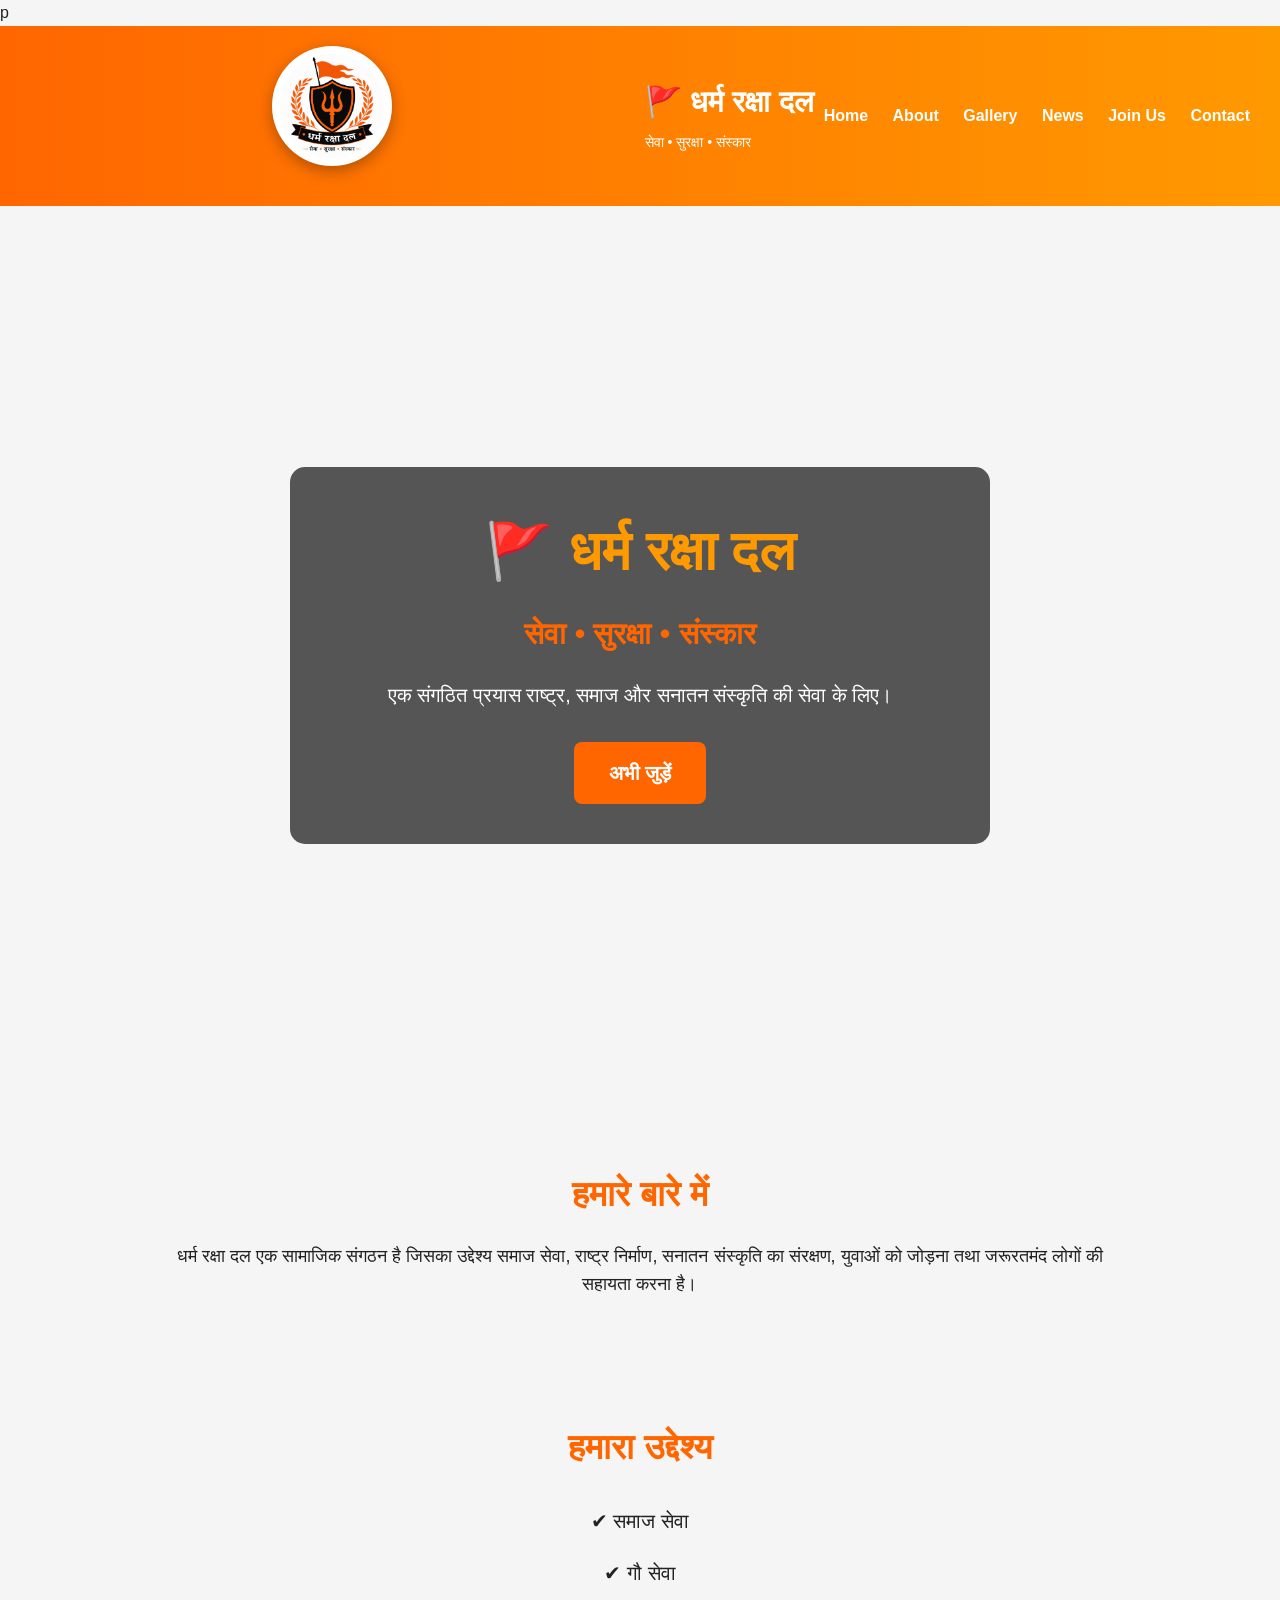
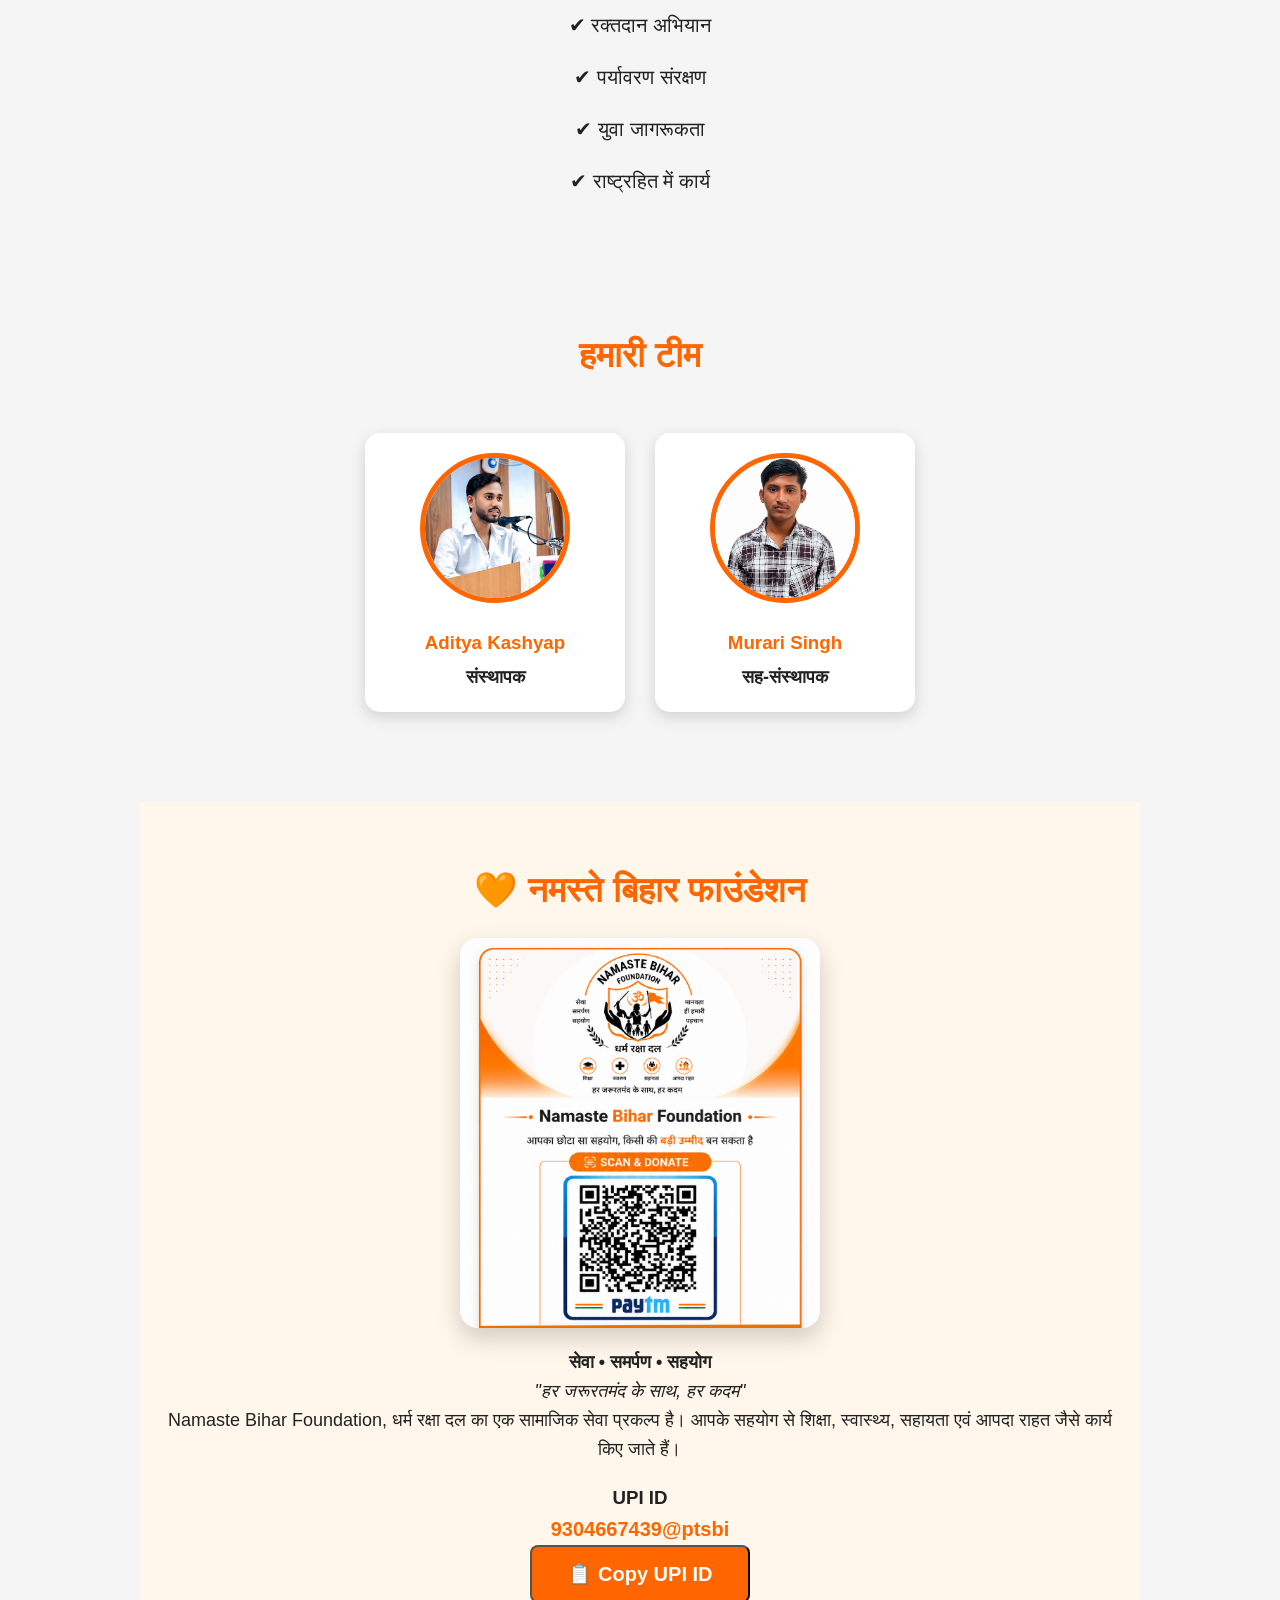
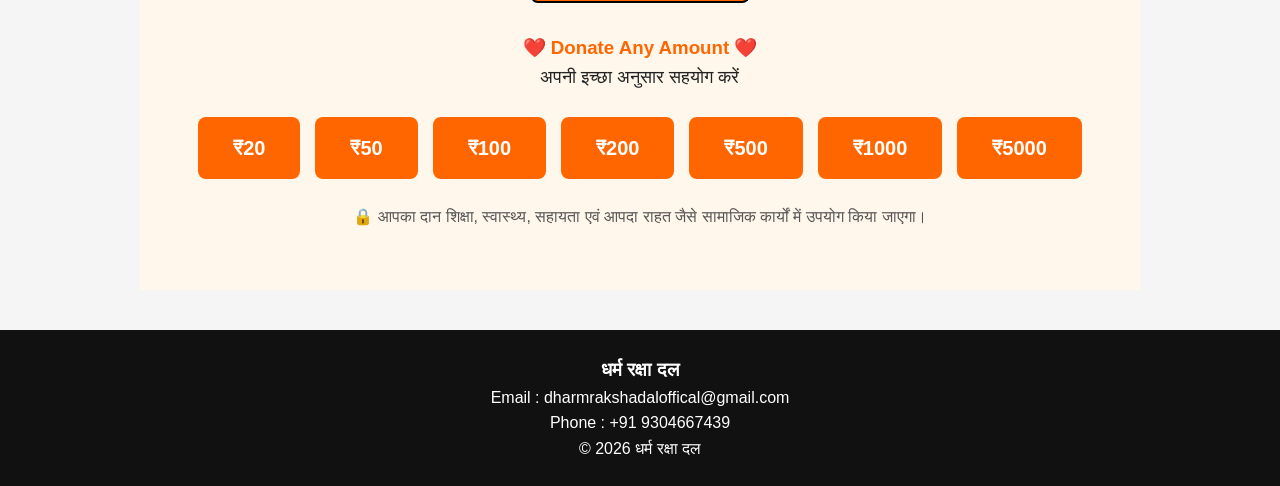
<file: index.html>
p<!DOCTYPE html>
<html lang="hi">
<head>
<meta charset="UTF-8">
<meta name="viewport" content="width=device-width, initial-scale=1.0">
<title>Dharm Raksha Dal</title>

<link rel="stylesheet" href="style.css">
  <script src="config.js"></script>
</head>

<body>

<header>
  <img id="mainLogo" src="" alt="Logo" class="main-logo">
<div class="logo">
<h2 id="orgName"></h2>
<p>सेवा • सुरक्षा • संस्कार</p>
</div>

<nav>
<a href="index.html">Home</a>
<a href="about.html">About</a>
<a href="gallery.html">Gallery</a>
<a href="news.html">News</a>
<a href="join.html">Join Us</a>
<a href="contact.html">Contact</a>
</nav>
</header>

<section id="home" class="hero">

<div class="hero-overlay">

<h1 id="heroName"></h1>

<h2>सेवा • सुरक्षा • संस्कार</h2>

<p>
एक संगठित प्रयास राष्ट्र, समाज और सनातन संस्कृति की सेवा के लिए।
</p>

<a href="join.html" class="btn">अभी जुड़ें</a>


   

</section>
<section id="about">

<h2>हमारे बारे में</h2>

<p>

धर्म रक्षा दल एक सामाजिक संगठन है जिसका उद्देश्य
समाज सेवा, राष्ट्र निर्माण, सनातन संस्कृति का संरक्षण,
युवाओं को जोड़ना तथा जरूरतमंद लोगों की सहायता करना है।

</p>

</section>

<section id="mission">

<h2>हमारा उद्देश्य</h2>

<ul>

<li>✔ समाज सेवा</li>

<li>✔ गौ सेवा</li>

<li>✔ रक्तदान अभियान</li>

<li>✔ पर्यावरण संरक्षण</li>

<li>✔ युवा जागरूकता</li>

<li>✔ राष्ट्रहित में कार्य</li>

</ul>

</section>
<section id="team">
<h2>हमारी टीम</h2>

<div class="team">

<div class="member">
<img src="aditya1.jpg" alt="Aditya Kashyap">
<h3>Aditya Kashyap</h3>
<p>संस्थापक</p>
</div>

<div class="member">
<img src="murari1.jpg" alt="Murari Singh">
<h3>Murari Singh</h3>
<p>सह-संस्थापक</p>
</div>

</div>
</section>
  <section id="donate">

<h2 id="foundationName"></h2>

<img src="qr-banner.png" alt="Scan & Donate" class="qr-banner">

<p><b>सेवा • समर्पण • सहयोग</b></p>

<p><i>"हर जरूरतमंद के साथ, हर कदम"</i></p>

<p>
Namaste Bihar Foundation, धर्म रक्षा दल का एक सामाजिक सेवा प्रकल्प है।
आपके सहयोग से शिक्षा, स्वास्थ्य, सहायता एवं आपदा राहत जैसे कार्य किए जाते हैं।
</p>
<div style="margin-top:20px;">
    <h3>UPI ID</h3>
    <p style="font-size:20px;font-weight:bold;color:#ff6600;">
        9304667439@ptsbi
    </p>

    <button onclick="navigator.clipboard.writeText('9304667439@ptsbi');alert('UPI ID Copied!');" class="btn">
        📋 Copy UPI ID
    </button>
</div>
    <h3 style="margin-top:30px;color:#ff6600;">
❤️ Donate Any Amount ❤️
</h3>

<p>अपनी इच्छा अनुसार सहयोग करें</p>
<div class="donation-buttons">

<a href="upi://pay?pa=9304667439@ptsbi&pn=Namaste%20Bihar%20Foundation&am=20&cu=INR" class="btn">₹20</a>

<a href="upi://pay?pa=9304667439@ptsbi&pn=Namaste%20Bihar%20Foundation&am=50&cu=INR" class="btn">₹50</a>

<a href="upi://pay?pa=9304667439@ptsbi&pn=Namaste%20Bihar%20Foundation&am=100&cu=INR" class="btn">₹100</a>

<a href="upi://pay?pa=9304667439@ptsbi&pn=Namaste%20Bihar%20Foundation&am=200&cu=INR" class="btn">₹200</a>

<a href="upi://pay?pa=9304667439@ptsbi&pn=Namaste%20Bihar%20Foundation&am=500&cu=INR" class="btn">₹500</a>

<a href="upi://pay?pa=9304667439@ptsbi&pn=Namaste%20Bihar%20Foundation&am=1000&cu=INR" class="btn">₹1000</a>

<a href="upi://pay?pa=9304667439@ptsbi&pn=Namaste%20Bihar%20Foundation&am=5000&cu=INR" class="btn">₹5000</a>

</div>
<p style="margin-top:25px;font-size:16px;color:#555;">
🔒 आपका दान शिक्षा, स्वास्थ्य, सहायता एवं आपदा राहत जैसे सामाजिक कार्यों में उपयोग किया जाएगा।
</p>
  </section>
<footer id="contact">

<h3 id="footerOrg"></h3>

<p>Email : <span id="email"></span></p>

<p>Phone : <span id="mobile"></span></p>

<p>© 2026 <span id="copyright"></span></p>

</footer>
<script>
document.getElementById("orgName").innerText = "🚩 " + CONFIG.orgName;
document.getElementById("heroName").innerText = "🚩 " + CONFIG.orgName;

document.getElementById("foundationName").innerText = "🧡 " + CONFIG.foundationName;
document.getElementById("footerOrg").innerText = CONFIG.orgName;

document.getElementById("email").innerText = CONFIG.email;
document.getElementById("mobile").innerText = CONFIG.mobile;
  document.getElementById("copyright").innerText = CONFIG.orgName;
  document.getElementById("mainLogo").src = CONFIG.logo;
  document.title = CONFIG.orgName;
</script>
</body>
</html>
</file>
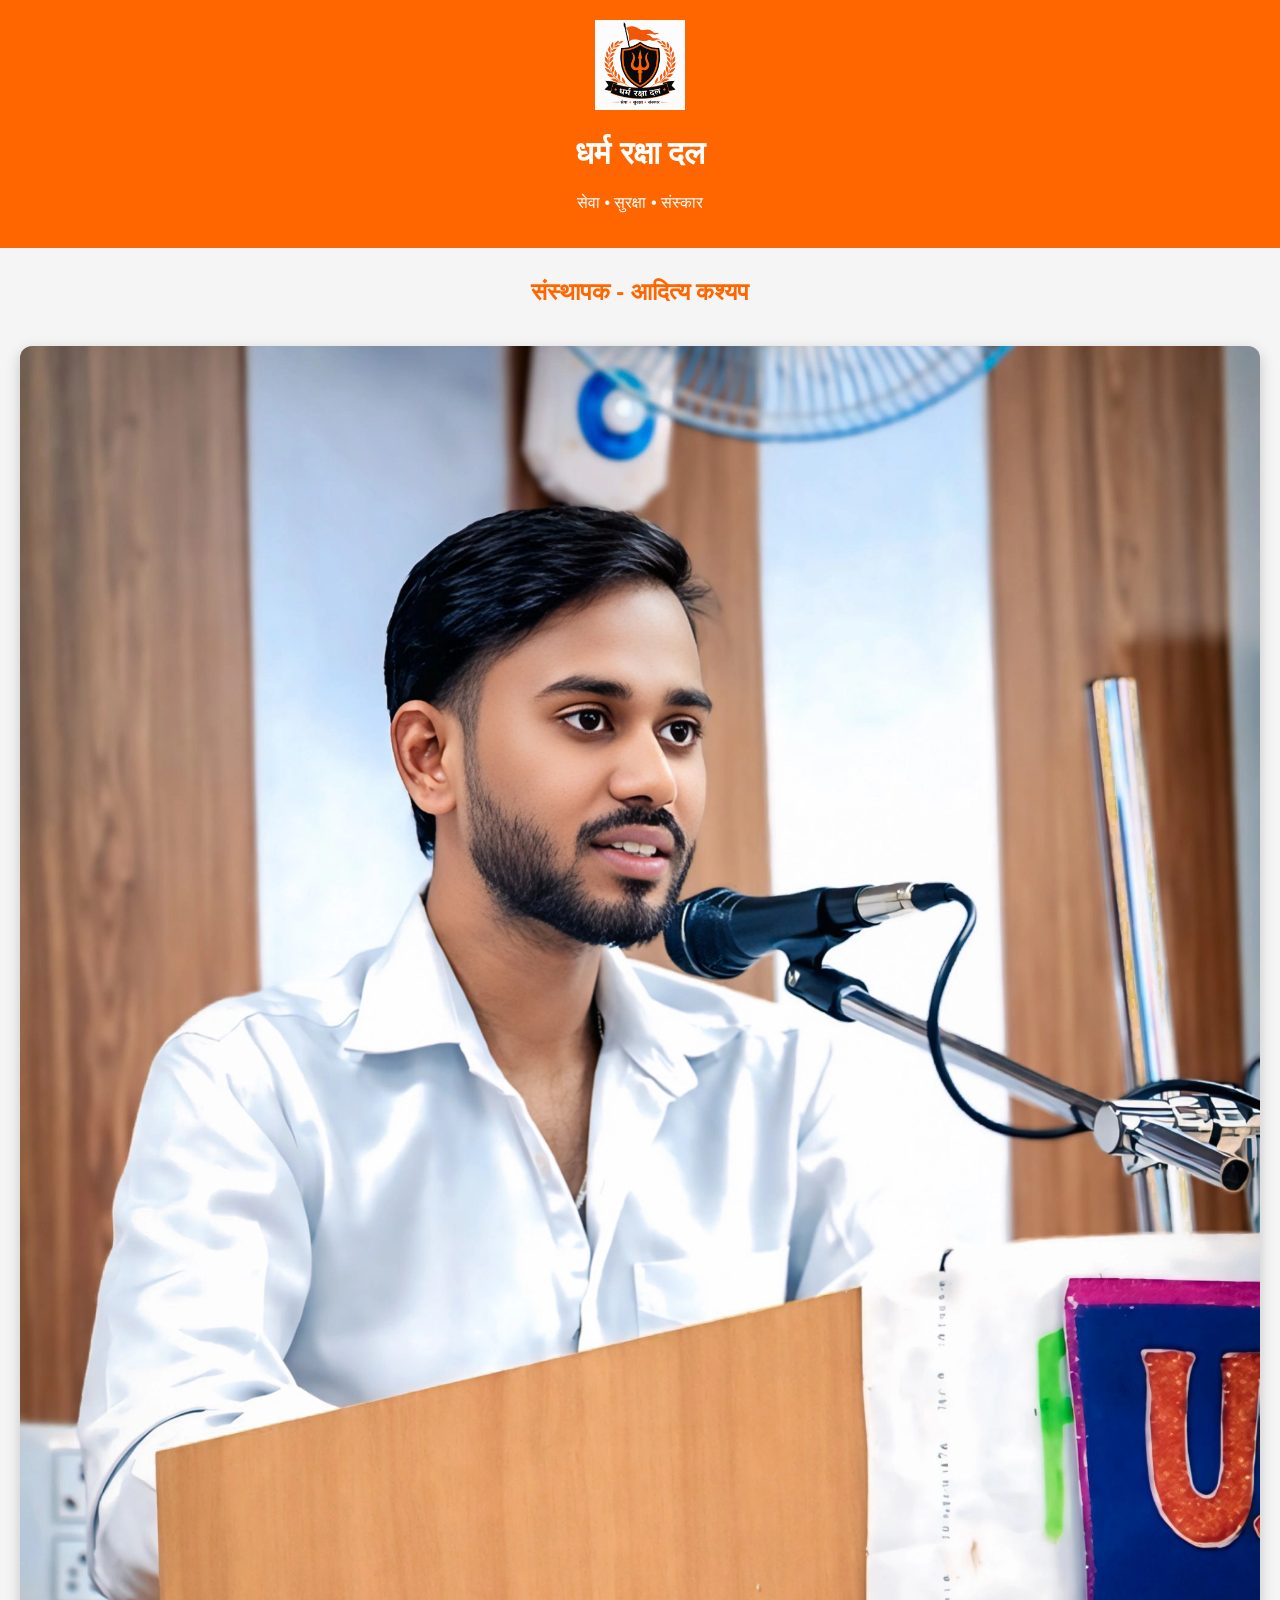
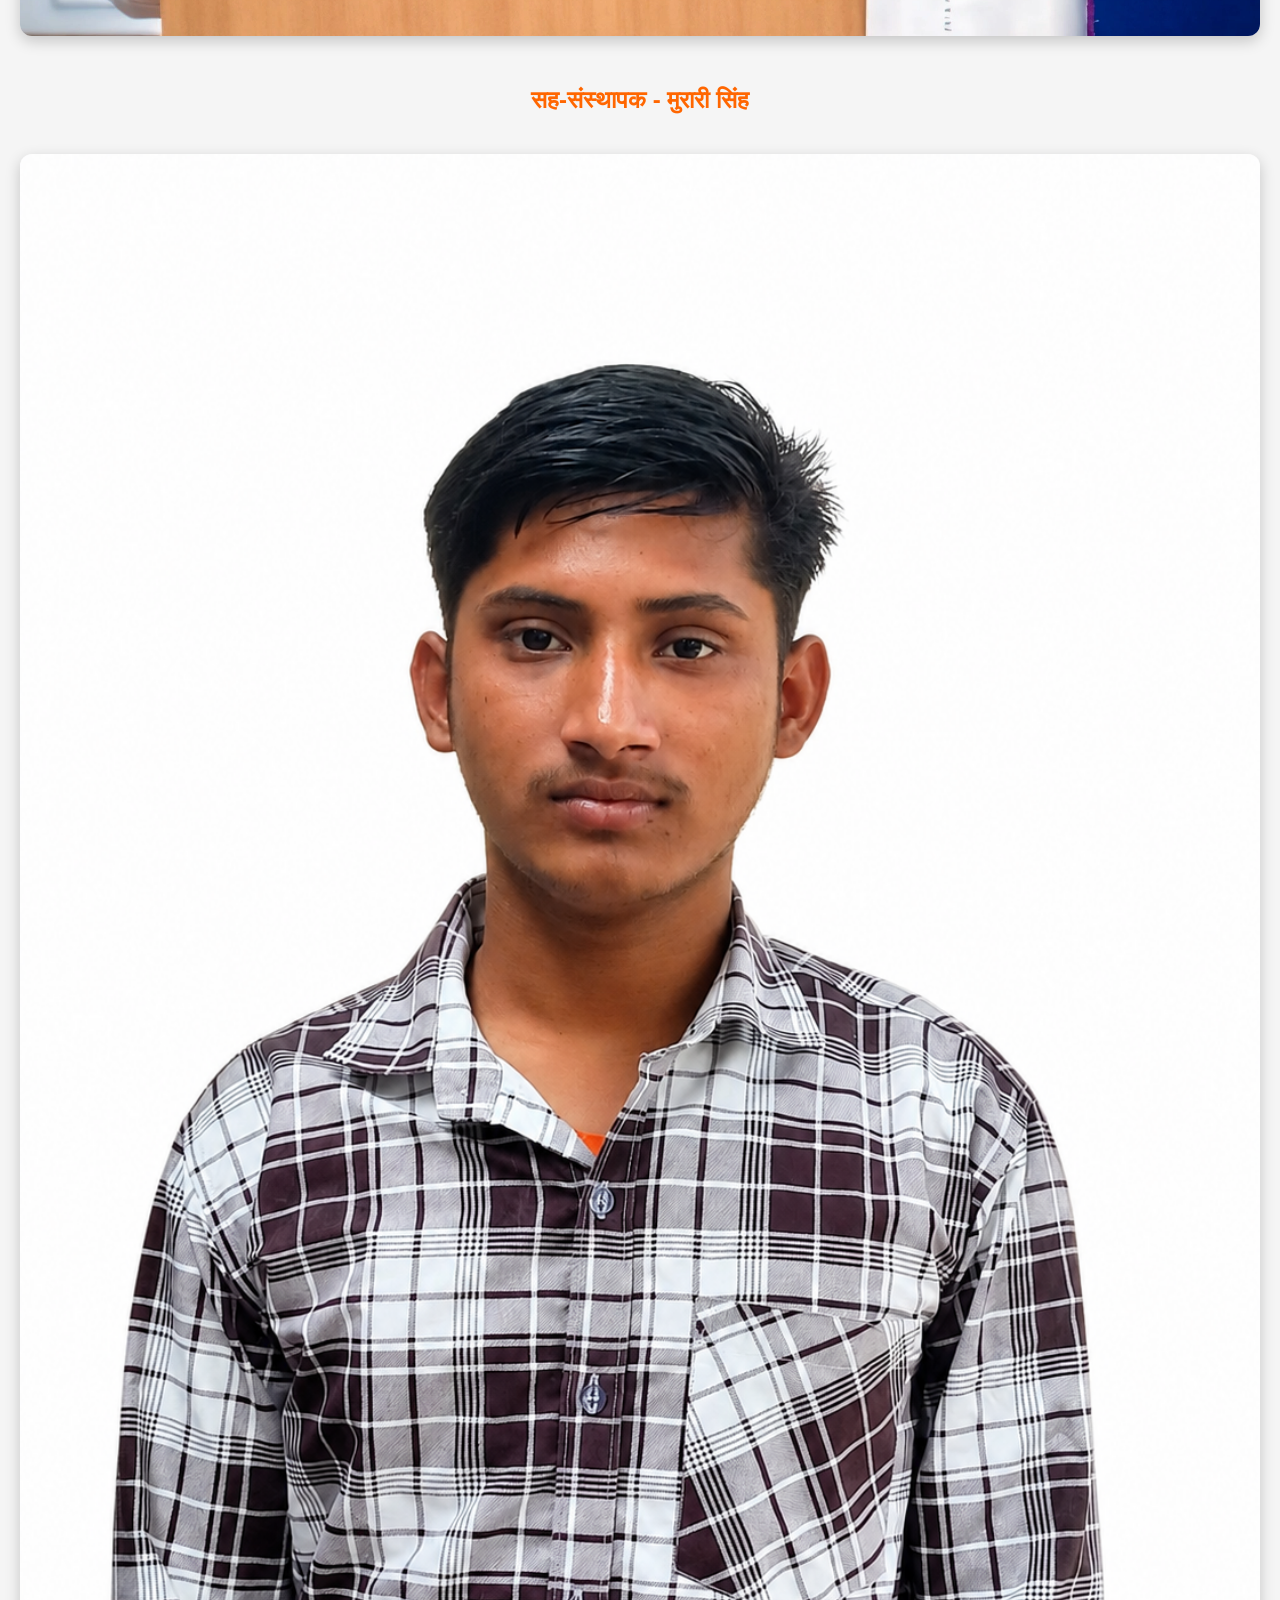
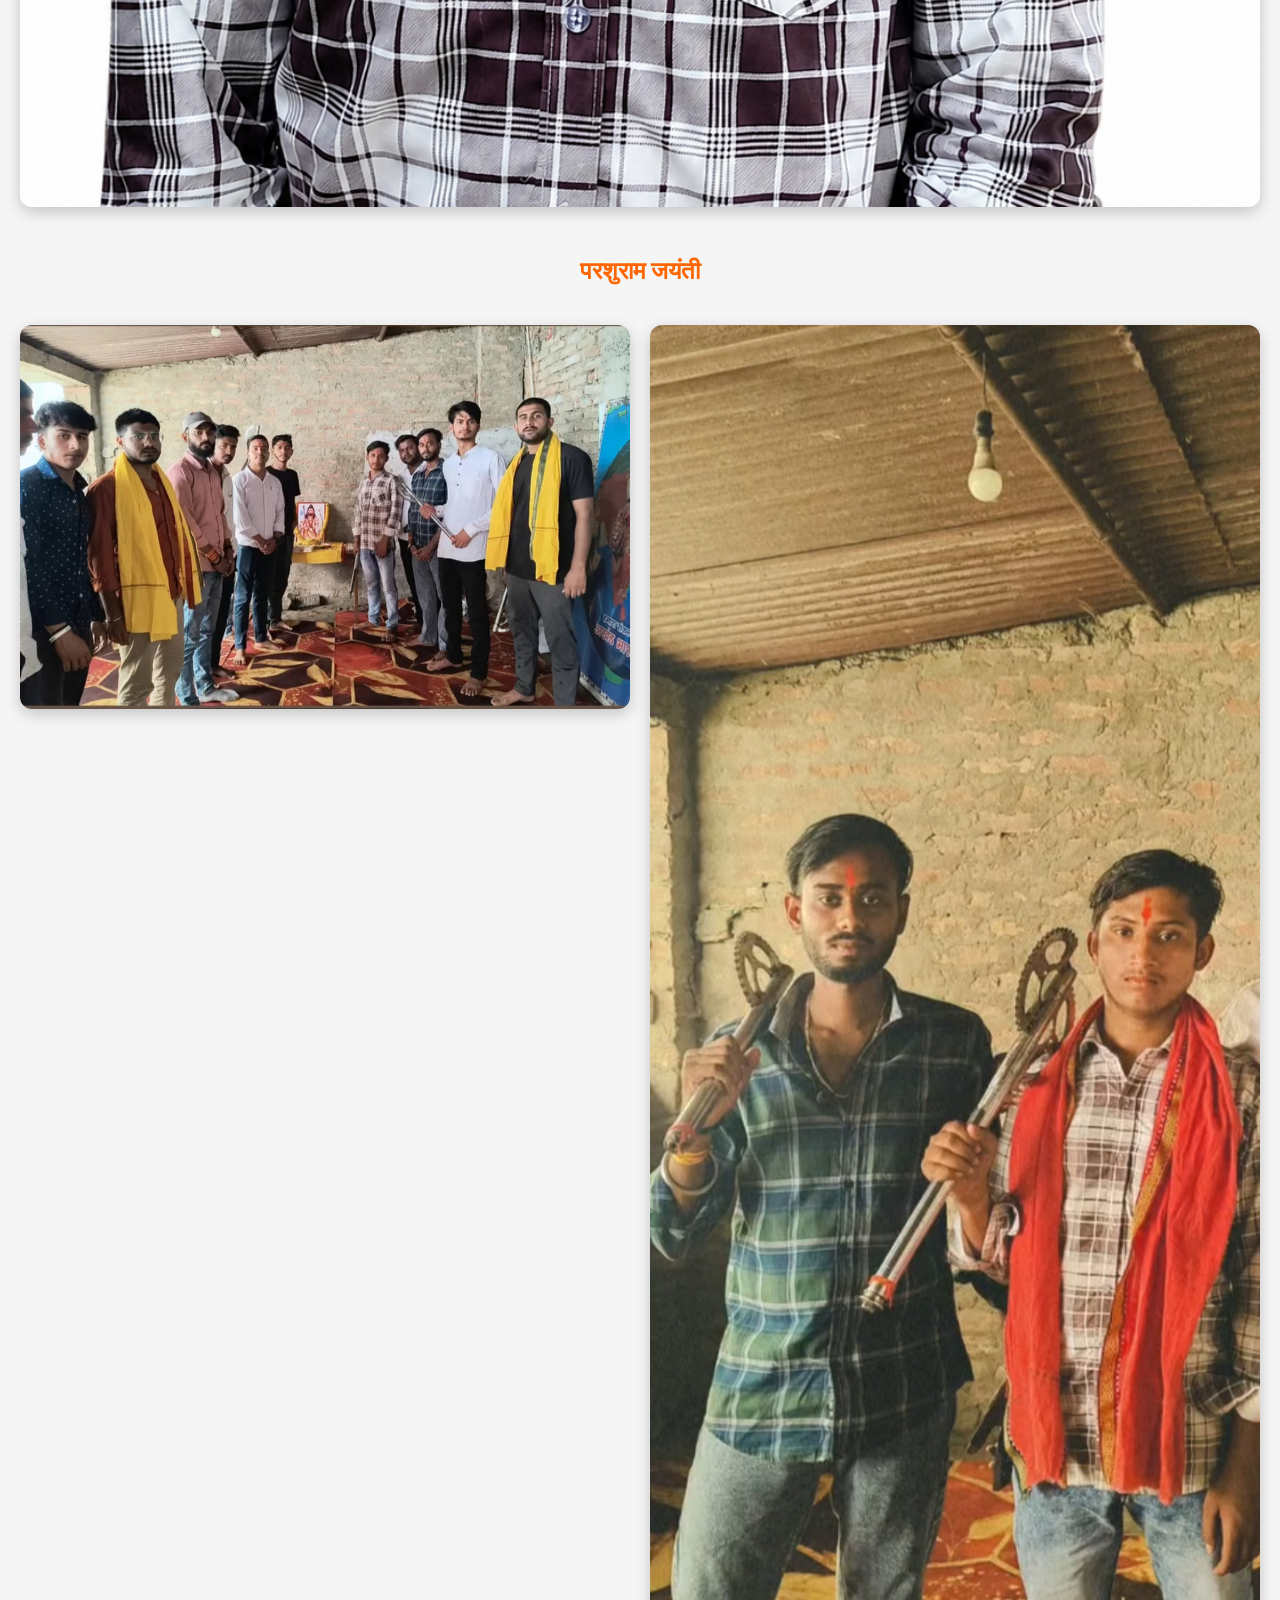
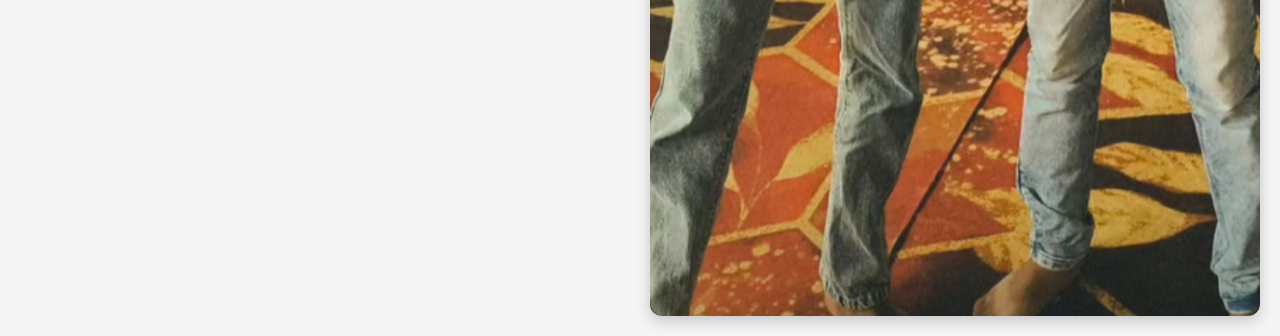
<file: gallery.html>
<!DOCTYPE html>
<html lang="hi">
<head>
<meta charset="UTF-8">
<meta name="viewport" content="width=device-width, initial-scale=1.0">
<title>Gallery | Dharm Raksha Dal</title>

<style>
body{
margin:0;
font-family:Arial,sans-serif;
background:#f5f5f5;
}

header{
background:#ff6600;
color:white;
text-align:center;
padding:20px;
}

header img{
width:90px;
}

h2{
text-align:center;
margin-top:30px;
color:#ff6600;
}

.gallery{
display:grid;
grid-template-columns:repeat(auto-fit,minmax(250px,1fr));
gap:20px;
padding:20px;
}

.gallery img{
width:100%;
border-radius:12px;
box-shadow:0 5px 15px rgba(0,0,0,.2);
cursor:pointer;
transition:.3s;
}

.gallery img:hover{
transform:scale(1.03);
}

.lightbox{
display:none;
position:fixed;
top:0;
left:0;
width:100%;
height:100%;
background:rgba(0,0,0,.9);
justify-content:center;
align-items:center;
z-index:999;
}

.lightbox img{
max-width:90%;
max-height:90%;
border-radius:10px;
}
</style>
</head>

<body>

<header>
<img src="logo.png">
<h1>धर्म रक्षा दल</h1>
<p>सेवा • सुरक्षा • संस्कार</p>
</header>

<h2>संस्थापक - आदित्य कश्यप</h2>

<div class="gallery">
<img src="aditya1.jpg" onclick="show(this.src)">
</div>

<h2>सह-संस्थापक - मुरारी सिंह</h2>

<div class="gallery">
<img src="murari1.jpg" onclick="show(this.src)">
</div>

<h2>परशुराम जयंती</h2>

<div class="gallery">
<img src="parshuram1.jpg" onclick="show(this.src)">
<img src="parshuram2.jpg" onclick="show(this.src)">
</div>

<div class="lightbox" id="lightbox" onclick="hide()">
<img id="bigimg">
</div>

<script>
function show(src){
document.getElementById("lightbox").style.display="flex";
document.getElementById("bigimg").src=src;
}

function hide(){
document.getElementById("lightbox").style.display="none";
}
</script>

</body>
</html>
</file>
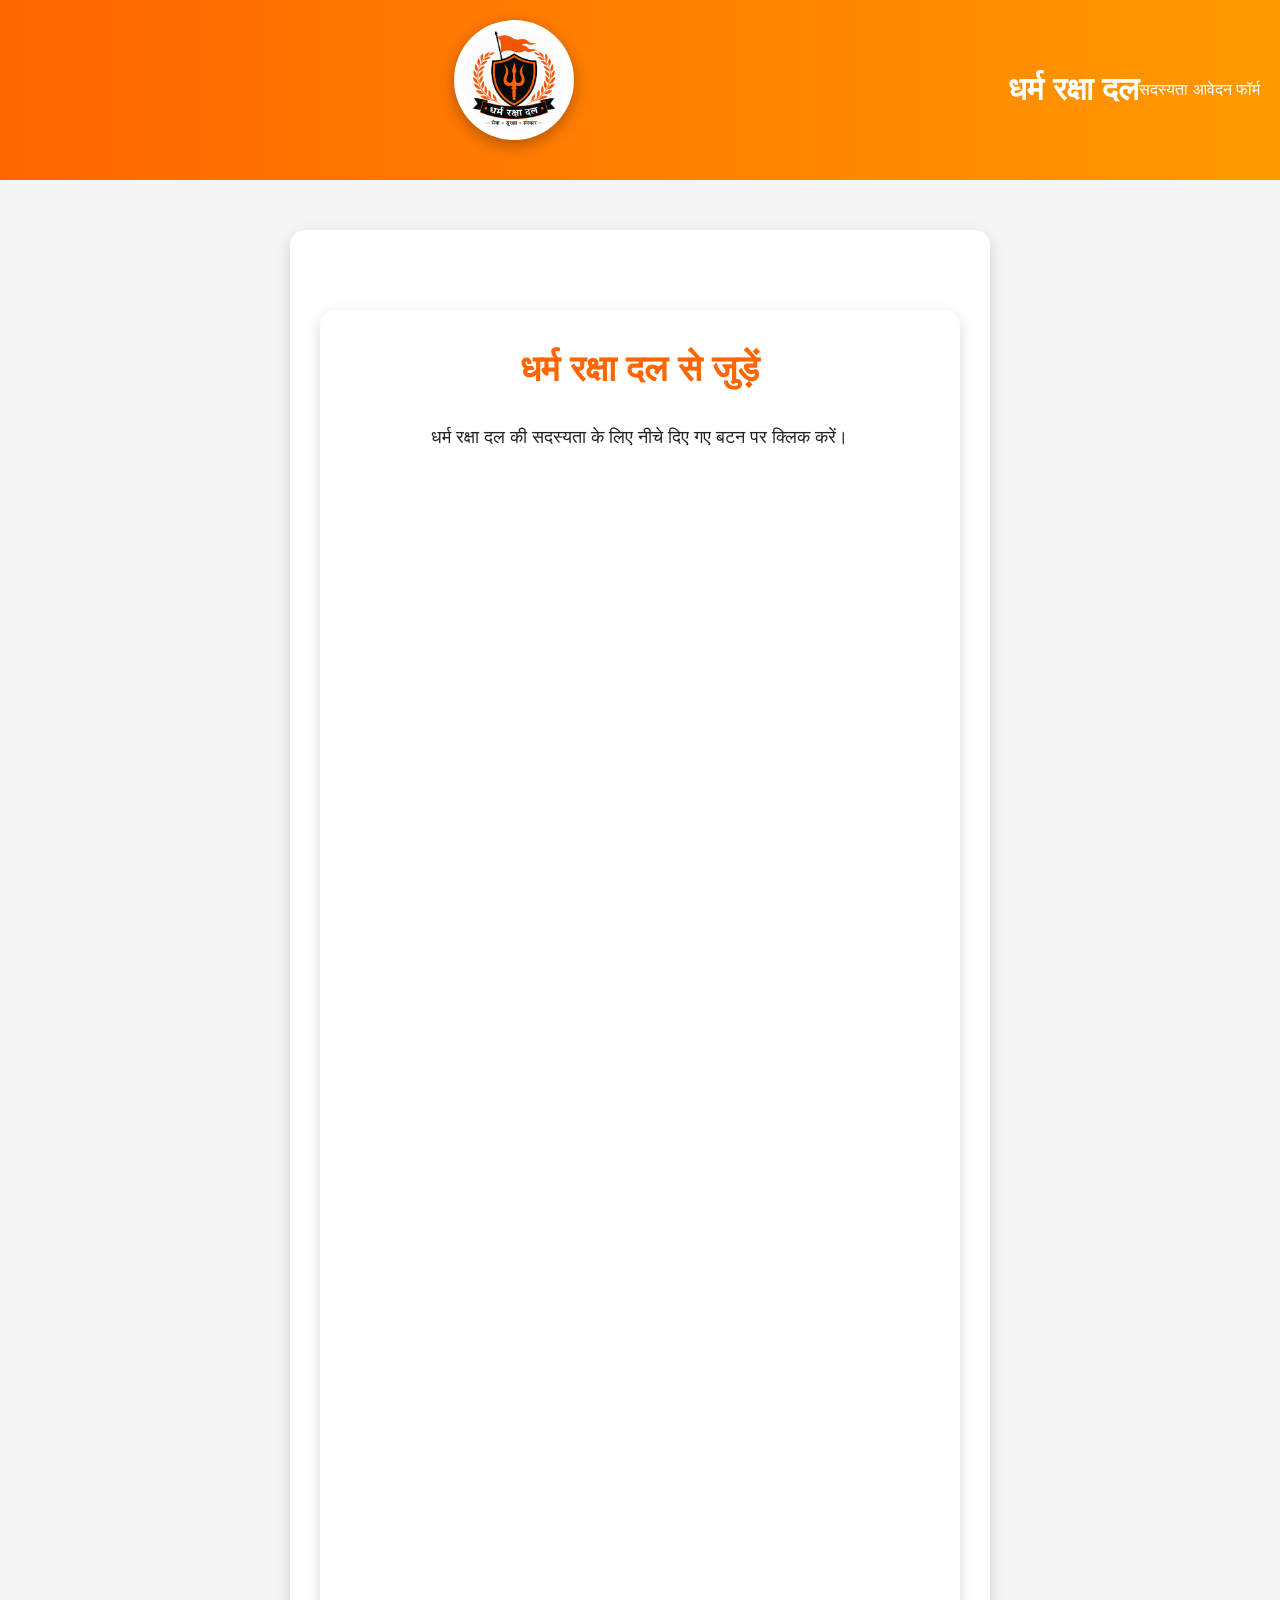
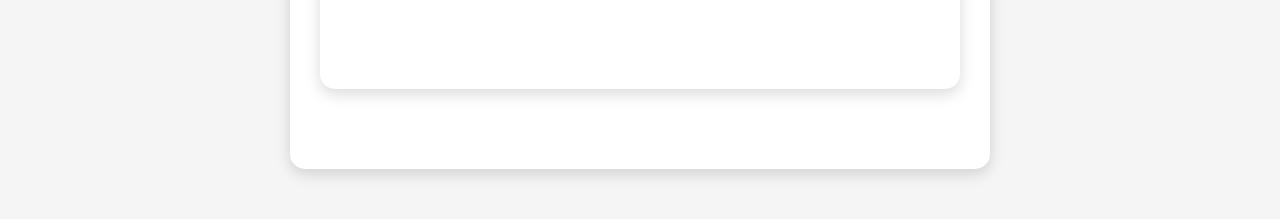
<file: join.html>
<!DOCTYPE html>
<html lang="hi">
<head>
<meta charset="UTF-8">
<meta name="viewport" content="width=device-width, initial-scale=1.0">
<title>Join Dharm Raksha Dal</title>
<link rel="stylesheet" href="style.css">
</head>

<body>

<header>
<img src="logo.png" class="main-logo">
<h1>धर्म रक्षा दल</h1>
<p>सदस्यता आवेदन फॉर्म</p>
</header>

<section class="join-form">


<div class="join-form">

<h2>धर्म रक्षा दल से जुड़ें</h2>

<p style="text-align:center;font-size:18px;">
धर्म रक्षा दल की सदस्यता के लिए नीचे दिए गए बटन पर क्लिक करें।
</p>

<iframe
  src="https://docs.google.com/forms/d/e/1FAIpQLSfA0WB_430D8bnjp8qDOuGYi2547PiWy5Cq-sb8erVN1O11fQ/viewform?embedded=true"
  width="100%"
  height="1200"
  frameborder="0"
  marginheight="0"
  marginwidth="0">
  Loading…
</iframe>
</div>



</section>

</body>
</html>
</file>
<file: style.css>
*{
margin:0;
padding:0;
box-sizing:border-box;
font-family:Arial,sans-serif;
}

body{
background:#f5f5f5;
color:#222;
line-height:1.6;
}

header{
background:linear-gradient(90deg,#ff6600,#ff9900);
color:#fff;
padding:20px;
display:flex;
justify-content:space-between;
align-items:center;
flex-wrap:wrap;
}

.logo h2{
font-size:30px;
}

.logo p{
font-size:14px;
margin-top:5px;
}

nav a{
color:#fff;
text-decoration:none;
margin:10px;
font-weight:bold;
transition:.3s;
}

nav a:hover{
color:#000;
}

.hero{
background:#fff;
text-align:center;
padding:100px 20px;
}

.hero h1{
font-size:45px;
color:#ff6600;
margin-bottom:20px;
}

.hero p{
font-size:20px;
margin-bottom:25px;
}

.btn{
display:inline-block;
padding:12px 30px;
background:#ff6600;
color:#fff;
text-decoration:none;
border-radius:8px;
font-weight:bold;
transition:.3s;
}

.btn:hover{
background:#000;
}

section{
padding:60px 20px;
max-width:1000px;
margin:auto;
}

section h2{
text-align:center;
color:#ff6600;
margin-bottom:20px;
font-size:35px;
}

section p{
font-size:18px;
text-align:center;
}

ul{
list-style:none;
text-align:center;
margin-top:20px;
}

ul li{
padding:10px;
font-size:20px;
}

footer{
background:#111;
color:#fff;
text-align:center;
padding:25px;
margin-top:40px;
}

@media(max-width:768px){

header{
flex-direction:column;
text-align:center;
}

nav{
margin-top:15px;
}

.hero h1{
font-size:32px;
}

.hero p{
font-size:18px;
}

}
.hero{
height:100vh;
background:url('https://images.unsplash.com/photo-1517048676732-d65bc937f952?auto=format&fit=crop&w=1400&q=80');
background-size:cover;
background-position:center;
display:flex;
justify-content:center;
align-items:center;
text-align:center;
position:relative;
}

.hero-overlay{
background:rgba(0,0,0,.65);
padding:40px;
border-radius:15px;
color:white;
width:90%;
max-width:700px;
}

.hero h1{
font-size:55px;
color:#ff9900;
margin-bottom:15px;
}

.hero h2{
font-size:30px;
margin-bottom:20px;
}

.hero p{
font-size:20px;
margin-bottom:30px;
line-height:1.7;
}

.btn{
background:#ff6600;
padding:15px 35px;
border-radius:8px;
color:white;
font-size:20px;
text-decoration:none;
font-weight:bold;
transition:.3s;
}

.btn:hover{
background:white;
color:#ff6600;
  }
.team{
display:flex;
justify-content:center;
gap:30px;
flex-wrap:wrap;
padding:30px 20px;
}

.member{
background:#fff;
padding:20px;
border-radius:15px;
box-shadow:0 5px 15px rgba(0,0,0,.15);
text-align:center;
width:260px;
transition:.3s;
}

.member:hover{
transform:translateY(-8px);
}

.member img{
width:150px;
height:150px;
border-radius:50%;
object-fit:cover;
border:5px solid #ff6600;
margin-bottom:15px;
}

.member h3{
margin:10px 0 5px;
color:#ff6600;
}

.member p{
font-weight:bold;
}
.main-logo{
width:120px;
height:120px;
border-radius:50%;
background:#fff;
padding:8px;
display:block;
margin:0 auto 20px;
box-shadow:0 5px 15px rgba(0,0,0,.3);
}
/* JOIN FORM */

.join-form{
    max-width:700px;
    margin:50px auto;
    background:#fff;
    padding:30px;
    border-radius:15px;
    box-shadow:0 5px 15px rgba(0,0,0,.15);
}

.join-form h2{
    text-align:center;
    color:#ff6600;
    margin-bottom:25px;
    font-size:36px;
}

.join-form form{
    display:flex;
    flex-direction:column;
}

.join-form label{
    margin-top:15px;
    margin-bottom:6px;
    font-weight:bold;
}

.join-form input,
.join-form select{
    width:100%;
    padding:12px;
    border:1px solid #ccc;
    border-radius:8px;
    font-size:16px;
    box-sizing:border-box;
}

.join-form button{
    margin-top:25px;
    width:100%;
    padding:15px;
    background:#ff6600;
    color:white;
    border:none;
    border-radius:8px;
    font-size:18px;
    cursor:pointer;
    font-weight:bold;
}

.join-form button:hover{
    background:#e65100;
}

@media(max-width:768px){

.join-form{
    margin:20px;
    padding:20px;
}

.join-form h2{
    font-size:28px;
}

}
#donate{
background:#fff7eb;
padding:60px 20px;
text-align:center;
}

.foundation-logo{
width:180px;
max-width:80%;
margin:20px auto;
display:block;
border-radius:50%;
box-shadow:0 5px 20px rgba(0,0,0,.2);
}

.donation-buttons{
display:flex;
flex-wrap:wrap;
justify-content:center;
gap:15px;
margin-top:25px;
}
.qr-banner{
width:100%;
max-width:360px;
display:block;
margin:20px auto;
border-radius:18px;
box-shadow:0 10px 25px rgba(0,0,0,.18);
}
</file>
